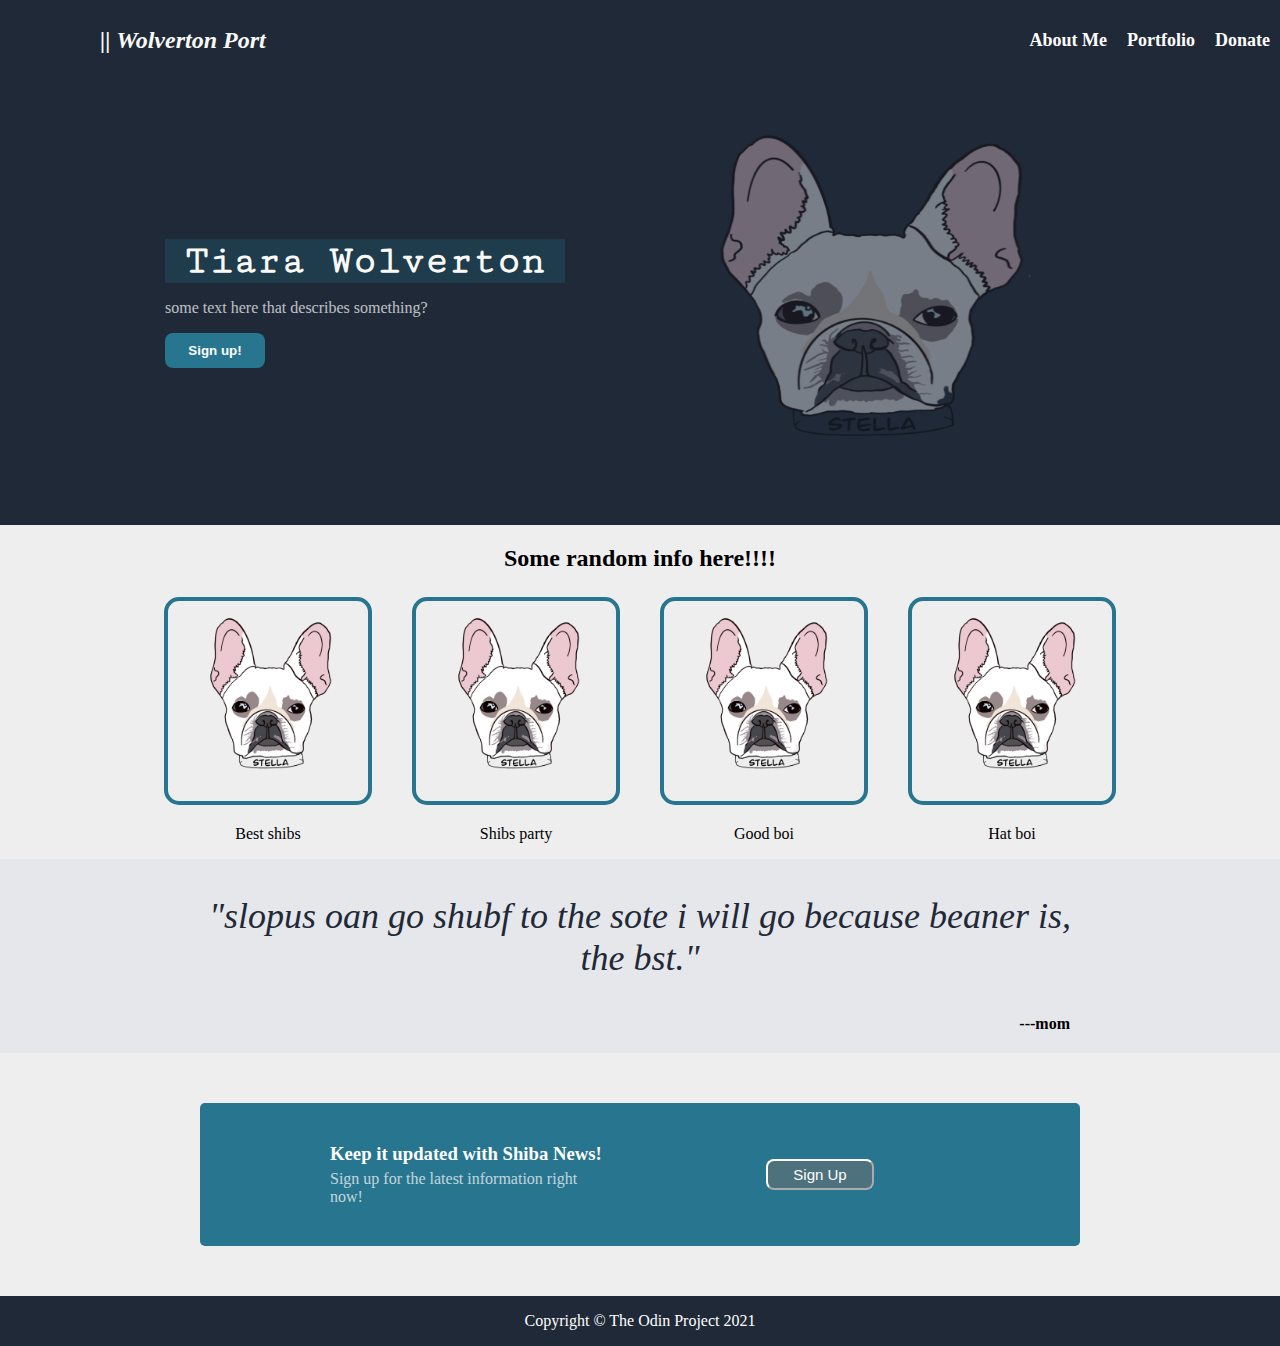
<file: index.html>
<!DOCTYPE html>
 <html lang="en">
    <head>
         <meta charset="UTF-8">
         <meta http-equiv="X-UA-Compatible" content="IE=edge">
         <meta name="viewport" content="width=device-width, initial-scale=1.0">
         <title>Wolverton</title>
         <link rel="stylesheet" href="style.css">
         <link rel="stylesheet" href="https://fonts.googleapis.com/css?family=Cutive Mono">
     </head>
     <body>
         <div class="header">
            
            <nav class="nav">
                <div class="left-items">
                    || Wolverton Port
                </div>
                <div class="right-items">
                        <a href="#">About Me</a>
                        <a href="#">Portfolio</a>
                        <a href="#">Donate</a>
                </div>
            </nav>
            
            
            <div class="intro">
                <div class="intro-cont">
                    <h1>Tiara Wolverton</h1>
                    <p>some text here that describes something?</p>
                    <button type=".intro-button">Sign up!</button>
                </div>
                <div class="intro-img">
                    <img src="Untitled_Artwork.png" alt="French Bulldog">
                </div>
            </div>
                
            <div class="content">
                <h2>Some random info here!!!!</h2>
                <div class="content-info">
                    <div>
                        <img src="Untitled_Artwork.png">
                        <p>Best shibs</p>
                    </div>
                    <div>
                        <img src="Untitled_Artwork.png">
                        <p>Shibs party</p>
                    </div>
                    <div>
                        <img src="Untitled_Artwork.png">
                        <p>Good boi</p>
                    </div>
                    <div>
                        <img src="Untitled_Artwork.png">
                        <p>Hat boi</p>
                    </div>
                </div>
            </div>
        
             <div class="quote">
            <p>"slopus oan go shubf to the sote i will go 
                because beaner is, the bst." </p>
                <b> ---mom </b>
            </div>
            
            <div class="sign-up">
                <div class="sign-item signs-text">
                    <h3>Keep it updated with Shiba News!</h3>
                    <p>Sign up for the latest information right now!</p>
                </div>
                <div class="sign-item signs-button">
                    <button type="button">Sign Up</button>
                </div>
            </div>
            <div class="bx footer">
                <p>Copyright © The Odin Project 2021</p>
            </div>
            
            

        </div>

             
    </body>
</file>
<file: style.css>
body {
    margin: 0;
    padding: 0;
    background: #eee;
    font-family: Besley, serif;
    text-align: center;
  }

.header {
    display: flex;
    flex-direction: column;
    }

/* Top header */
.nav {
    display: flex;
    align-items: center;
    padding: 20px 0px 20px 100px;
    color: #F9FAF8;
    background-color: #1F2937;
}

.left-items {
    margin-right: auto;
    color: #F9FAF8;
    font-size: 24px;
    font-style: italic;
    font-weight: bold; 
    display: flex;
}

.right-items {
    display: flex;
    margin-left: auto;

}

 a {
    text-decoration: none;
    color: rgb(255, 254, 254);
    font-weight: bold;
    font-size: 18px;
    padding: 10px;
}

 /* Hero Section */

 .intro {
    display: flex;
    color: white;
    background-color: #1F2937;
    align-items: center;
    justify-content: center;
    padding: 20px;
    
 }

 .intro-cont {
    flex-basis: 400px;
    display: flex;
    flex-direction: column;
    text-align: left;
    margin-right: 50px;
 }
 
 .intro-cont p {
    opacity: 0.7;
 }
 
 h1 {
    font-size: 40px;
    font-weight: bold;
    color: #F9FAF8;
    margin: 0;
    font-family: 'Cutive Mono';
    background: rgb(34, 106, 128,.3);
    text-align: center;
 }

  .intro button {
    display: block;
    text-align: center;
    width: 100px;
    border: none;
    background: #27758e;
    padding: 10px;
    border-radius: 8px;
    color: #fff;
    text-decoration: none;
    font-weight: bold;
}

.intro-img img {
    width: 500px;
    height: 400px;
    opacity: .4;
}

/* content */

.content {
    align-items: center;
}

.content-info {
    display: flex;
    justify-content: center;
    flex-wrap: wrap;
}

.content-info img {
    width: 200px;
    height: 200px;
    object-fit: cover;
    border: 4px solid #27758e;
    border-radius: 15px;
    margin: 5px 20px 0px 20px;
}

.quote {
    display: flex;
    flex-direction: column;
    background-color: #E5E7EB;
    padding: 0 200px;
}

.quote p {
font-size: 36px;
color: #1F2937;
font-style: italic;
font-weight: lighter;

}
.quote b {
    padding-bottom: 20px;
    padding-right: 10px;
    text-align: right;
}

.sign-up {
    background-color: #27758e ;
    margin: 50px 200px;
    padding: 10px 80px;
    display: flex;
    align-items: center;
    border-radius: 5px;
    border-color: none;
}

.sign-item {
    flex: 1;
}

.signs-text {
    text-align: left;
}

.signs-text p {
    color: #fff;
    opacity: 0.7;
    margin: 5px 30px 30px 50px;
}

h3 {
    color: #fff;
    padding: 0;
    margin: 30px 0px 0px 50px;
}

.signs-button button {
    color: #fff;
    border-color: #fff;
    border-radius: 8px;
    background-color: #4d717d;
    padding: 5px 25px;
    font-size: 15px;
}

/* Footer */

.footer {
    background-color: #1F2937;
    color: #fff;
}
</file>
